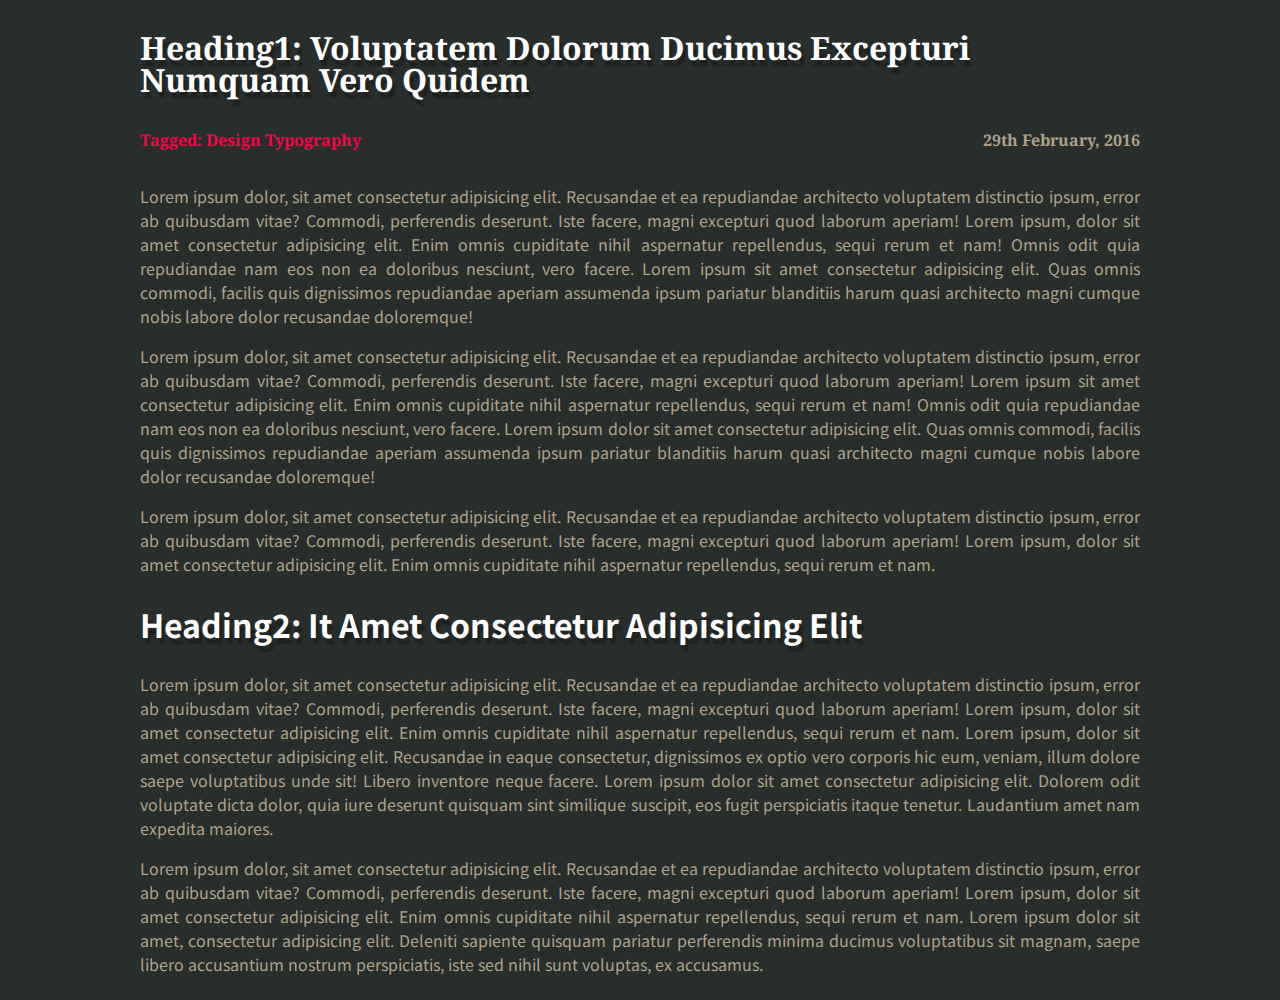
<file: block-BHaabs/index.html>
<!DOCTYPE html>
<html lang="en">
<head>
    <meta charset="UTF-8">
    <meta name="viewport" content="width=device-width, initial-scale=1.0">
    <link rel="stylesheet" href="stylesheet/style.css">
    <link rel="preconnect" href="https://fonts.gstatic.com">
    <link href="https://fonts.googleapis.com/css2?family=Noto+Sans+JP:wght@400;700&family=Noto+Serif:wght@400;700&display=swap" rel="stylesheet">
    <title>Web Typography | Assignment 1</title>
</head>
<body>
    <header class="header container">
        <h1>Heading1: voluptatem dolorum ducimus excepturi numquam vero quidem</h1>
        <div class="post-info flex">
            <span class="tag">Tagged: Design Typography</span>
            <span class="date">29th February, 2016</span>
        </div>
    </header>
    
    <main>
        <section class="container">
            <article class="article">
                <p>Lorem ipsum dolor, sit amet consectetur adipisicing elit. Recusandae et ea repudiandae architecto voluptatem distinctio ipsum, error ab quibusdam vitae? Commodi, perferendis deserunt. Iste facere, magni excepturi quod laborum aperiam! Lorem ipsum, dolor sit amet consectetur adipisicing elit. Enim omnis cupiditate nihil aspernatur repellendus, sequi rerum et nam! Omnis odit quia repudiandae nam eos non ea doloribus nesciunt, vero facere. Lorem ipsum sit amet consectetur adipisicing elit. Quas omnis commodi, facilis quis dignissimos repudiandae aperiam assumenda ipsum pariatur blanditiis harum quasi architecto magni cumque nobis labore dolor recusandae doloremque!</p>
                <p>Lorem ipsum dolor, sit amet consectetur adipisicing elit. Recusandae et ea repudiandae architecto voluptatem distinctio ipsum, error ab quibusdam vitae? Commodi, perferendis deserunt. Iste facere, magni excepturi quod laborum aperiam! Lorem ipsum sit amet consectetur adipisicing elit. Enim omnis cupiditate nihil aspernatur repellendus, sequi rerum et nam! Omnis odit quia repudiandae nam eos non ea doloribus nesciunt, vero facere. Lorem ipsum dolor sit amet consectetur adipisicing elit. Quas omnis commodi, facilis quis dignissimos repudiandae aperiam assumenda ipsum pariatur blanditiis harum quasi architecto magni cumque nobis labore dolor recusandae doloremque!</p>
                <p>Lorem ipsum dolor, sit amet consectetur adipisicing elit. Recusandae et ea repudiandae architecto voluptatem distinctio ipsum, error ab quibusdam vitae? Commodi, perferendis deserunt. Iste facere, magni excepturi quod laborum aperiam! Lorem ipsum, dolor sit amet consectetur adipisicing elit. Enim omnis cupiditate nihil aspernatur repellendus, sequi rerum et nam.</p>
            </article>
            <article class="article">
                <h2>Heading2: it amet consectetur adipisicing elit</h2>
                <p>Lorem ipsum dolor, sit amet consectetur adipisicing elit. Recusandae et ea repudiandae architecto voluptatem distinctio ipsum, error ab quibusdam vitae? Commodi, perferendis deserunt. Iste facere, magni excepturi quod laborum aperiam! Lorem ipsum, dolor sit amet consectetur adipisicing elit. Enim omnis cupiditate nihil aspernatur repellendus, sequi rerum et nam. Lorem ipsum, dolor sit amet consectetur adipisicing elit. Recusandae in eaque consectetur, dignissimos ex optio vero corporis hic eum, veniam, illum dolore saepe voluptatibus unde sit! Libero inventore neque facere. Lorem ipsum dolor sit amet consectetur adipisicing elit. Dolorem odit voluptate dicta dolor, quia iure deserunt quisquam sint similique suscipit, eos fugit perspiciatis itaque tenetur. Laudantium amet nam expedita maiores.</p>
                <p>Lorem ipsum dolor, sit amet consectetur adipisicing elit. Recusandae et ea repudiandae architecto voluptatem distinctio ipsum, error ab quibusdam vitae? Commodi, perferendis deserunt. Iste facere, magni excepturi quod laborum aperiam! Lorem ipsum, dolor sit amet consectetur adipisicing elit. Enim omnis cupiditate nihil aspernatur repellendus, sequi rerum et nam. Lorem ipsum dolor sit amet, consectetur adipisicing elit. Deleniti sapiente quisquam pariatur perferendis minima ducimus voluptatibus sit magnam, saepe libero accusantium nostrum perspiciatis, iste sed nihil sunt voluptas, ex accusamus.</p>
            </article>
        </section>
    </main>
</body>
</html>
</file>
<file: block-BHaabs/stylesheet/style.css>
/* http://meyerweb.com/eric/tools/css/reset/ 
   v2.0 | 20110126
   License: none (public domain)
*/

html, body, div, span, applet, object, iframe,
h1, h2, h3, h4, h5, h6, p, blockquote, pre,
a, abbr, acronym, address, big, cite, code,
del, dfn, em, img, ins, kbd, q, s, samp,
small, strike, strong, sub, sup, tt, var,
b, u, i, center,
dl, dt, dd, ol, ul, li,
fieldset, form, label, legend,
table, caption, tbody, tfoot, thead, tr, th, td,
article, aside, canvas, details, embed, 
figure, figcaption, footer, header, hgroup, 
menu, nav, output, ruby, section, summary,
time, mark, audio, video {
	margin: 0;
	padding: 0;
	border: 0;
	font-size: 100%;
	font: inherit;
	vertical-align: baseline;
}
/* HTML5 display-role reset for older browsers */
article, aside, details, figcaption, figure, 
footer, header, hgroup, menu, nav, section {
	display: block;
}
body {
	line-height: 1;
}
ol, ul {
	list-style: none;
}
blockquote, q {
	quotes: none;
}
blockquote:before, blockquote:after,
q:before, q:after {
	content: '';
	content: none;
}
table {
	border-collapse: collapse;
	border-spacing: 0;
}

/* CUSTOM STYLES */

body {
    background-color: #282e2b;
    color: #ada289;
    line-height: 1.5;
}

.container {
    max-width: 1000px;
    margin: 0 auto;
}

.flex {
    display: flex;
    justify-content: space-between;
}

.header {
    font-family: "Noto Serif";
}

h1, h2 {
    font-size: 32px;
    margin: 32px 0;
    color: white;
    line-height: 32px;
    text-transform: capitalize;
    font-weight: 700;
    text-shadow: 3px 6px 2px rgba(0,0,0,0.3);
}

.post-info {
    margin: 32px 0;
    font-weight: 700;
    font-size: 16px;
}

.post-info .tag {
    color: #f60447;
}

.article {
    margin: 24px 0;
    font-family: "Noto Sans JP";
}

.article p {
    font-size: 16px;
    margin: 16px 0;
    text-align: justify;
}
</file>
